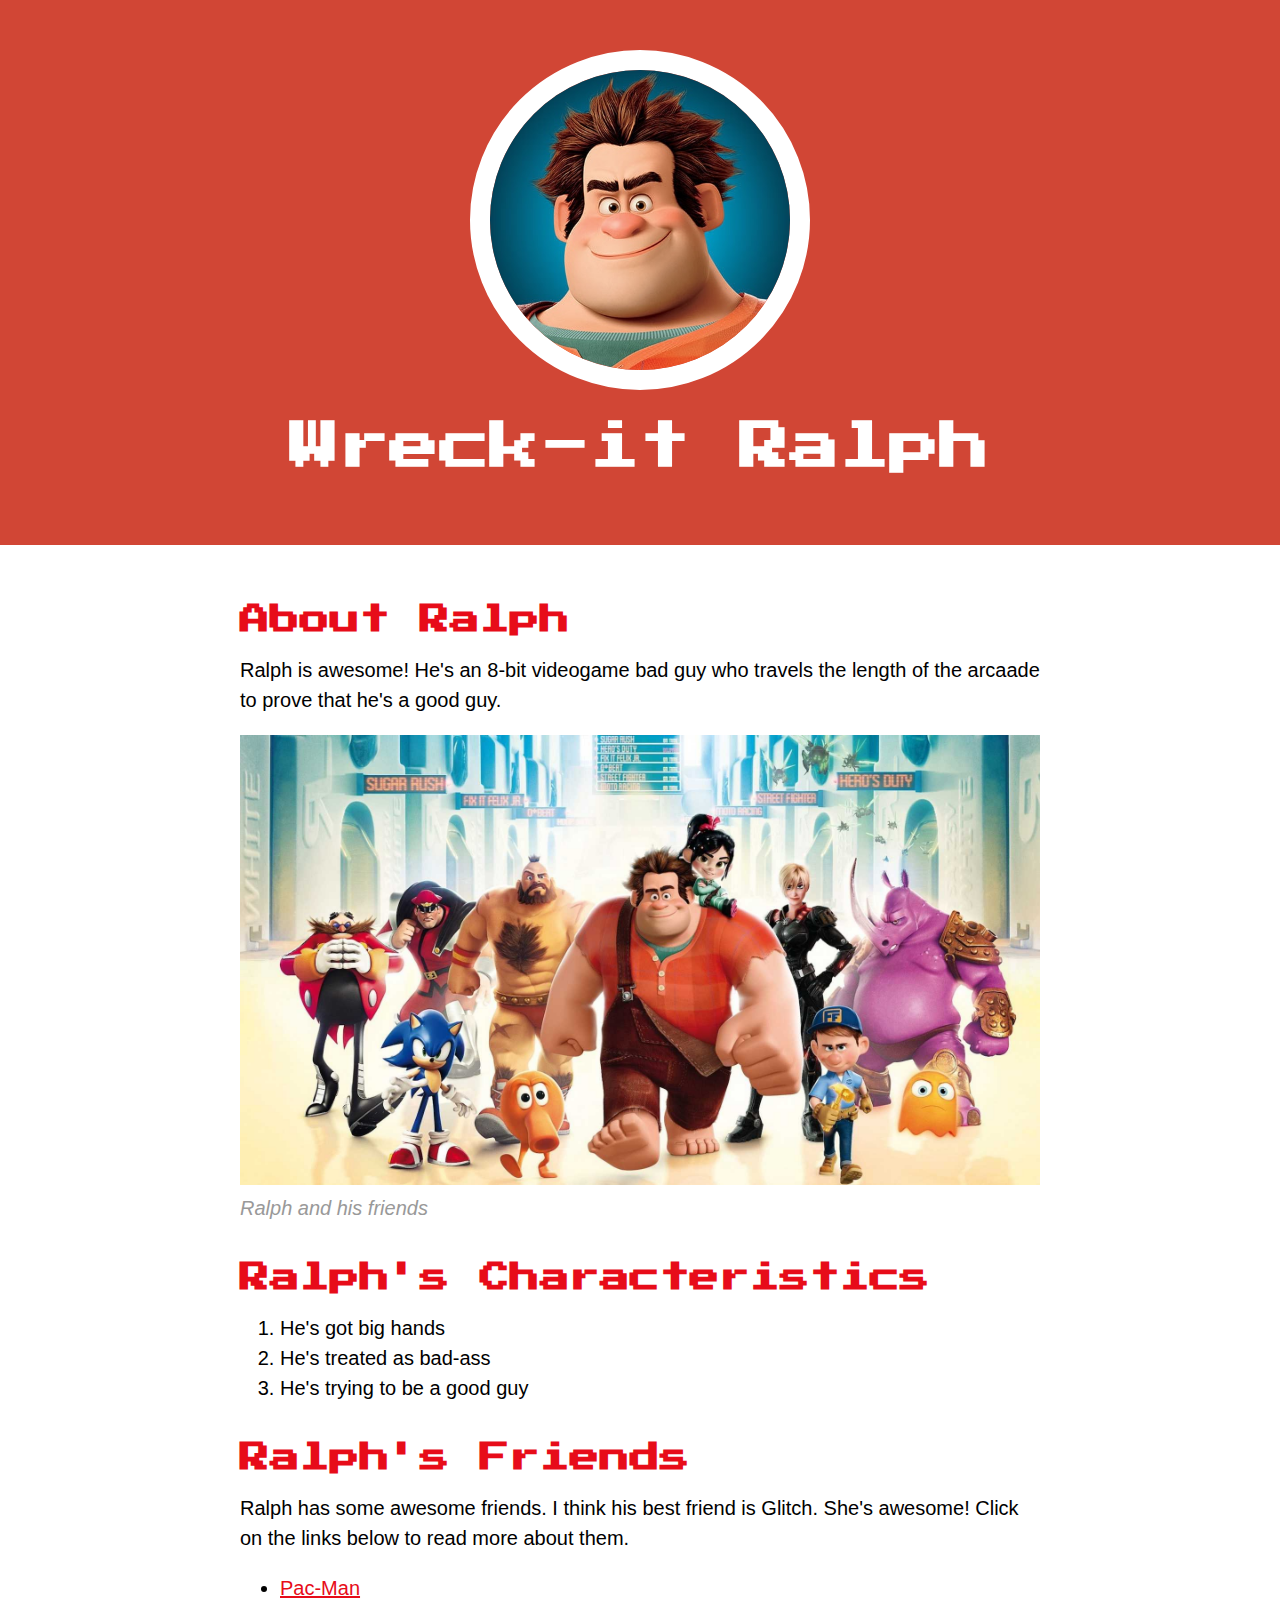
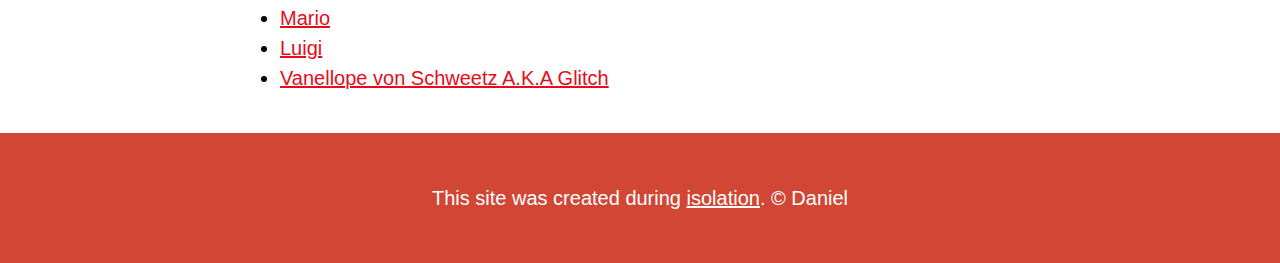
<file: index.html>
<!DOCTYPE html>
<html>
<head>
	<title>Wreck it Ralph</title>
	<!-- added a favicon -->
	<link rel="icon" href="img/ralph-avatar.jpeg">
	<link href="https://fonts.googleapis.com/css2?family=Press+Start+2P&display=swap" rel="stylesheet">
	<link rel="stylesheet" type="text/css" href="css/hero.css">
</head>
<body>
	<!-- header element -->

	<header>
		<img src="img/ralph-avatar.jpeg">
		<h1>Wreck-it Ralph</h1>

	</header>

	<!-- main element -->
<main>
	<h2>About Ralph</h2>
	<p>Ralph is awesome! He's an 8-bit videogame bad guy who travels the length of the arcaade to prove that he's a good guy.</p>
	<img src="img/ralphbig.jpg">
	<p class="caption">Ralph and his friends</p>
	<!-- Characteristics -->
	<h2>Ralph's Characteristics</h2>
	<ol>
		<li>He's got big hands</li>
		<li>He's treated as bad-ass</li>
		<li>He's trying to be a good guy</li>
	</ol>
	<!-- Friends -->
	<h2>Ralph's Friends</h2>
	<p>Ralph has some awesome friends. I think his best friend is Glitch. She's awesome! Click on the links below to read more about them.</p>
	<ul>
		<li><a target="_blank" href="http://www.freepacman.org/welcome.php">Pac-Man</a></li>
		<li><a target="_blank" href="https://en.wikipedia.org/wiki/Mario">Mario</a></li>
		<li><a target="_blank" href="https://en.wikipedia.org/wiki/Luigi">Luigi</a></li>
		<li><a target="_blank" href="https://disney.fandom.com/wiki/Vanellope_von_Schweetz">Vanellope von Schweetz A.K.A Glitch</a></li>
	</ul>

</main>
<!-- footer element -->
<footer>
	<p>This site was created during <a href="https://forevermarketing.com.au/"> isolation</a>. &copy; Daniel </p>
</footer>
</body>
</html>
</file>
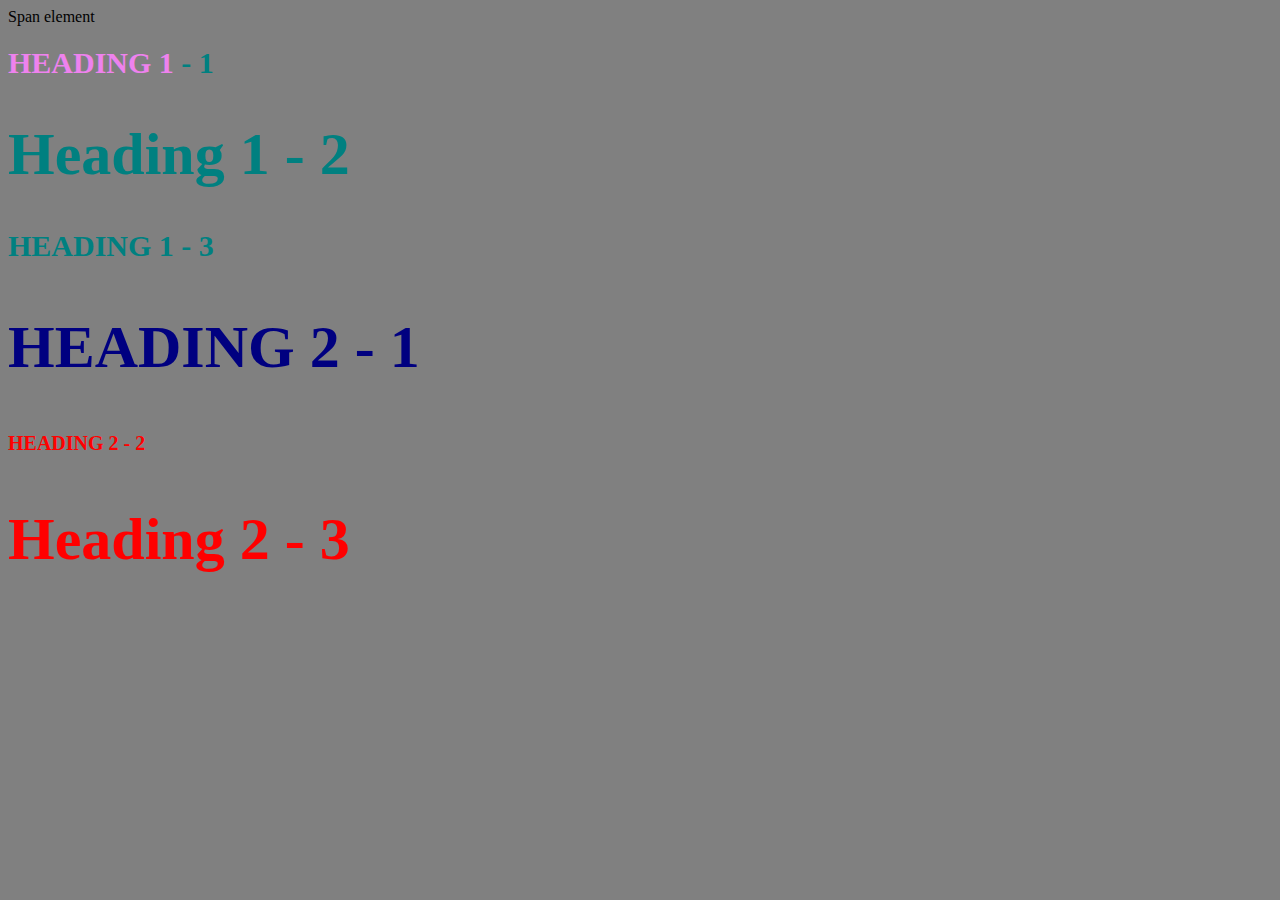
<file: Styletest.html>
<!DOCTYPE html>
<html>
<head>
	<title>style test</title>
	<link rel="stylesheet" type="text/css" href="css/test.css">
</head>
<body>
	<span>Span element</span>
	<h1 class="uppercase"><span>Heading 1</span> - 1</h1>
	<h1 class="big">Heading 1 - 2</h1>
	<h1 class="uppercase">Heading 1 - 3</h1>
	<h2 class="big uppercase">Heading 2 - 1</h2>
	<h2 class="uppercase">Heading 2 - 2</h2>
	<h2 class="big">Heading 2 - 3</h2>

</body>
</html>
</file>
<file: css/hero.css>
body{
	margin: 0;
	font-family: Helvetica, Arial, Sans-serif;
	font-size: 20px;
	line-height: 30px;
}

header{
	background-color: #d14635;
	text-align: center;
	padding-top: 50px;
	padding-bottom: 50px;
}

h1, h2{
	font-family: 'Press Start 2P', cursive;
}

header h1{
	color: white; font-size: 50px;
}

header img{
	border-radius: 170px;
    width: 300px;
    border: 20px solid white;
}
main{
	max-width: 800px;
	margin: 0 auto;
	padding: 20px;
}

main img{
	max-width: 100%;
}

h2{
	font-size: 30px;
	color: #e70c19;
	margin: 40px 0 10px;
}

a{
	color: #e70c19
}

a:hover{
	color: white;
	background-color: #483a94
}

footer{
	background-color: #d14635;
	text-align: center;
	color: white;
	padding: 50px;
}

footer p{
	margin: 0;
}


footer a{
	color: white;
}

footer a:hover{
	opacity: 0.5;
	background-color: transparent;
}

p.caption{
	color: #999999;
	font-style: italic;
	margin-top: 0;
}
</file>
<file: css/test.css>
body{
	background-color: grey;
}

h1{
font-size: 30px;
color: teal
}

h2{
color: red;
font-size: 20px;
}
.uppercase{
	text-transform: uppercase;
}

.big{
	font-size: 60px;
}

h1 span{
	color: violet;
}

.big.uppercase{
color: navy;
}
</file>
